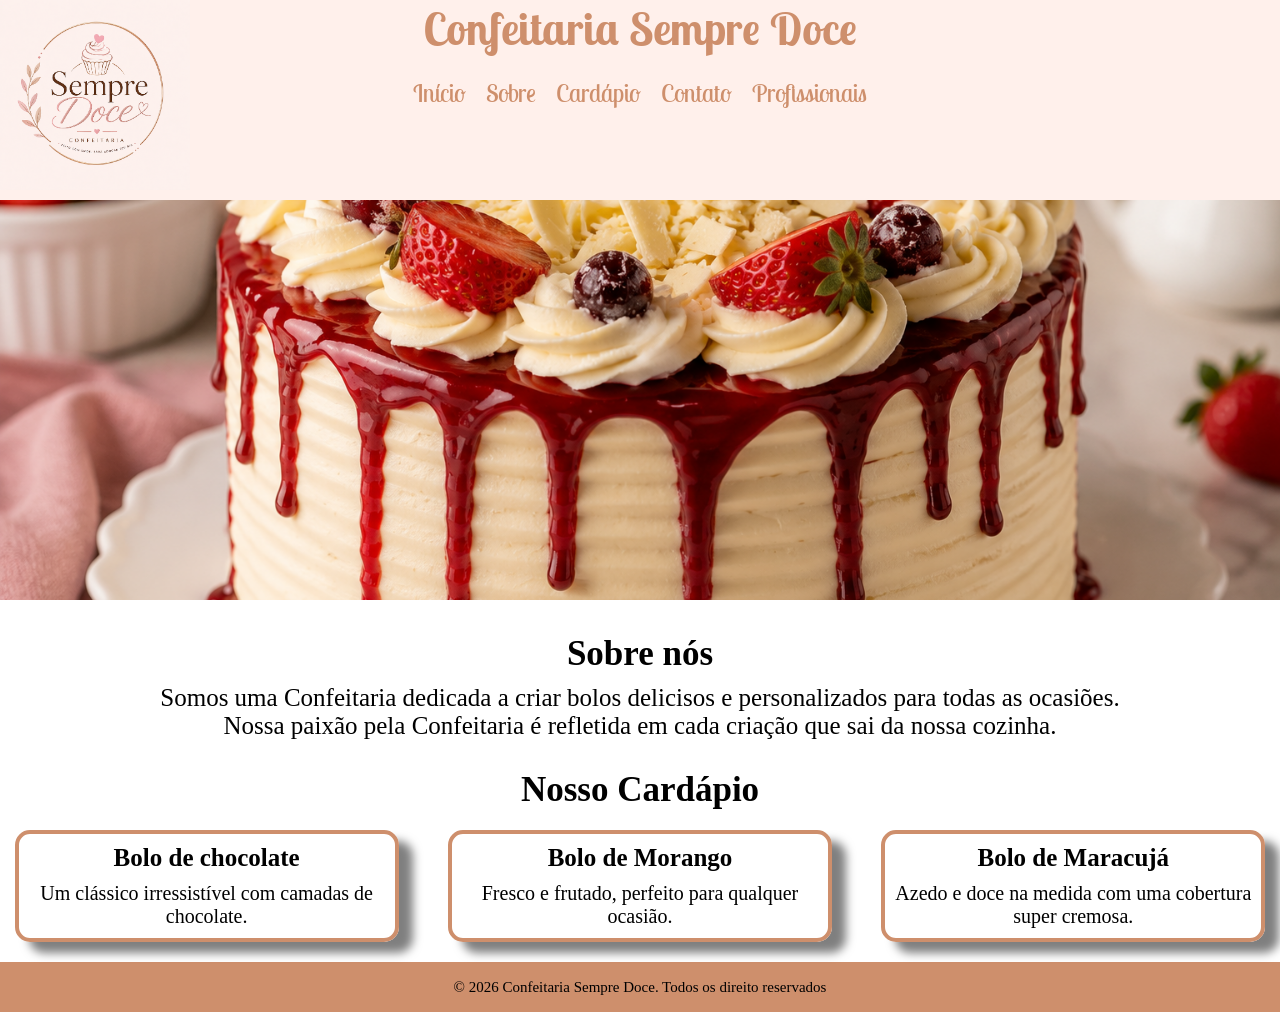
<file: index.html>
<!DOCTYPE html>
<html lang="pt-BR">

<head>
    <meta charset="UTF-8">
    <meta name="viewport" content="width=device-width, initial-scale=1.0">
    <title>Home</title>
    <link rel="stylesheet" href="css/index.css">
    <link rel="preconnect" href="https://fonts.googleapis.com">
    <link rel="preconnect" href="https://fonts.gstatic.com" crossorigin>
    <link
        href="https://fonts.googleapis.com/css2?family=Lobster+Two:ital,wght@0,400;0,700;1,400;1,700&family=Slabo+13px&display=swap"
        rel="stylesheet">
</head>

<body>
    <header>
        <div class="div-logo">
            <img class="logotipo" src="img/logo.png" alt="Logotipo da Confeitaria">
        </div>
        <div class="div-menu">
            <h1>
                Confeitaria Sempre Doce
            </h1>
            <br>
            <nav>
                <ul>
                    <li>
                        <a href="index.html">Início</a>
                    </li>
                    <li>
                        <a href="pages/sobre.html">Sobre</a>
                    </li>
                    <li>
                        <a href="pages/cardapio.html">Cardápio</a>
                    </li>
                    <li>
                        <a href="pages/contato.html">Contato</a>
                    </li>
                    <li>
                        <a href="pages/profissionais.html">Profissionais</a>
                    </li>
                </ul>
            </nav>
        </div>
        <div class="div-logo"></div>
    </header>

    <img id="img" class="img-bolo" src="img/bolo2.png" alt="">

    <section class="sobre">
        <h2>Sobre nós</h2>
        <p>
            Somos uma Confeitaria dedicada a criar bolos delicisos
            e personalizados para todas as ocasiões.<br>
            Nossa paixão pela Confeitaria é refletida em
            cada criação que sai da nossa cozinha.
        </p>
    </section>

    <section class="sobre">
        <h2>Nosso Cardápio</h2>
        <div class="menu-cardapio-itens">
            <div class="menu-cardapio-item">
                <h3>Bolo de chocolate</h3>
                <p>
                    Um clássico irressistível
                    com camadas de chocolate.
                </p>
            </div>
            <div class="menu-cardapio-item">
                <h3>Bolo de Morango</h3>
                <p>
                    Fresco e frutado, perfeito para qualquer ocasião.
                </p>
            </div>
            <div class="menu-cardapio-item">
                <h3>Bolo de Maracujá</h3>
                <p>
                    Azedo e doce na medida com uma cobertura super cremosa.
                </p>
            </div>
        </div>
    </section>

    <footer>
        &copy; 2026 Confeitaria Sempre Doce.
        Todos os direito reservados
    </footer>
</body>
<script src="js/index.js"></script>

</html>
</file>
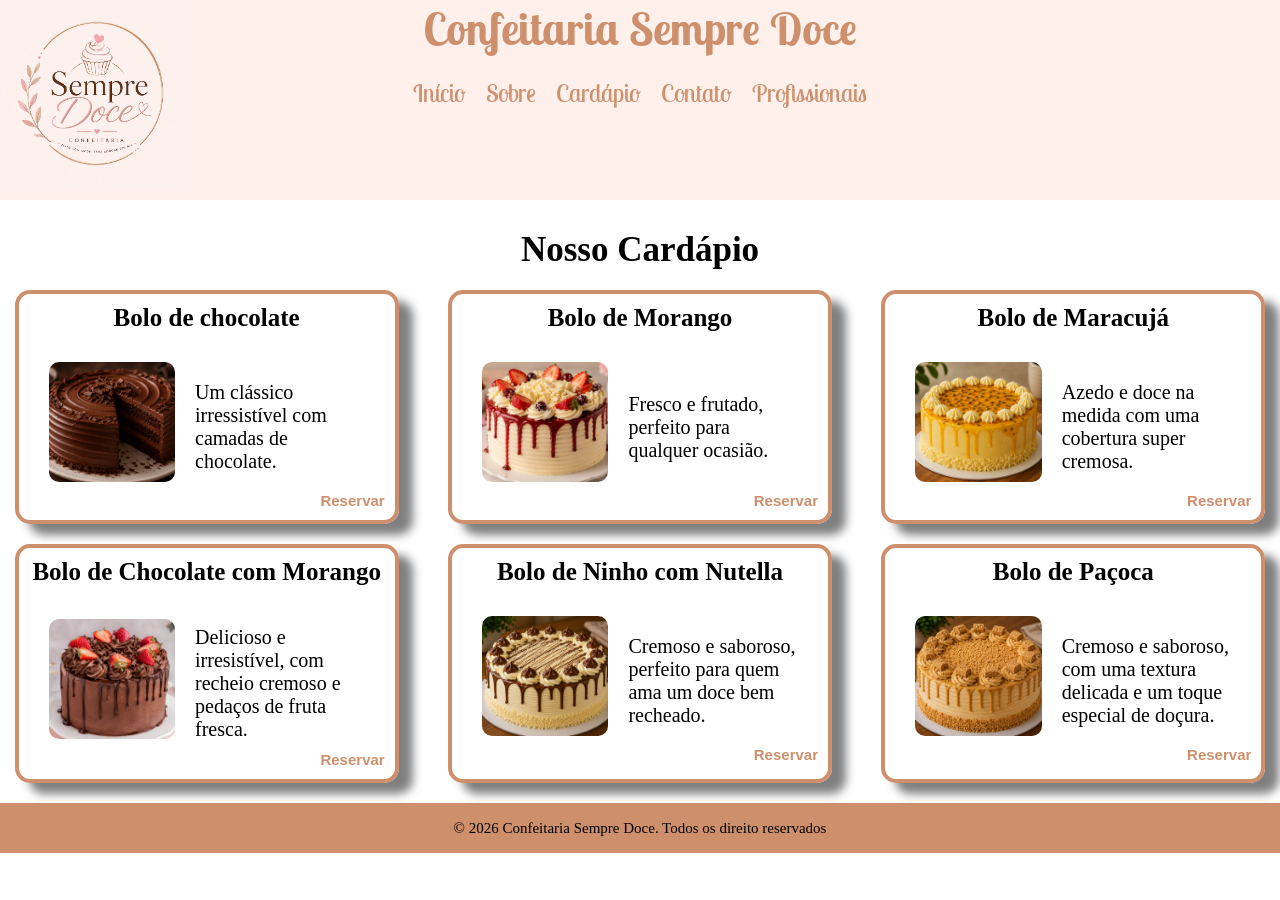
<file: pages/cardapio.html>
<!DOCTYPE html>
<html lang="pt-BR">

<head>
    <meta charset="UTF-8">
    <meta name="viewport" content="width=device-width, initial-scale=1.0">
    <title>Cardápio</title>
    <link rel="stylesheet" href="../css/index.css">
    <link rel="stylesheet" href="../css/cardapio.css">
    <link rel="preconnect" href="https://fonts.googleapis.com">
    <link rel="preconnect" href="https://fonts.gstatic.com" crossorigin>
    <link
        href="https://fonts.googleapis.com/css2?family=Lobster+Two:ital,wght@0,400;0,700;1,400;1,700&family=Slabo+13px&display=swap"
        rel="stylesheet">
</head>

<body>
    <header>
        <div class="div-logo">
            <img class="logotipo" src="../img/logo.png" alt="Logotipo da Confeitaria">
        </div>
        <div class="div-menu">
            <h1>
                Confeitaria Sempre Doce
            </h1>
            <br>
            <nav>
                <ul>
                    <li>
                        <a href="../index.html">Início</a>
                    </li>
                    <li>
                        <a href="sobre.html">Sobre</a>
                    </li>
                    <li>
                        <a href="cardapio.html">Cardápio</a>
                    </li>
                    <li>
                        <a href="contato.html">Contato</a>
                    </li>
                    <li>
                        <a href="profissionais.html">Profissionais</a>
                    </li>
                </ul>
            </nav>
        </div>
        <div class="div-logo"></div>
    </header>

    <section class="sobre">
        <h2>Nosso Cardápio</h2>
        <div class="menu-cardapio-itens">
            <div class="menu-cardapio-item">
                <h3>Bolo de chocolate</h3>
                <div class="div-card">
                    <img class="img-cardapio" src="../img/bolo4.png" alt="Bolo de Chocolate">
                    <p class="descricao">
                        Um clássico irressistível
                        com camadas de chocolate.
                    </p>
                </div>
                <div class="reservar">
                    <button class="button-reserva" onclick="abrir()">Reservar</button>
                </div>

            </div>
            <div class="menu-cardapio-item">
                <h3>Bolo de Morango</h3>
                <div class="div-card">
                    <img class="img-cardapio" src="../img/bolo2.png" alt="Bolo de Morango">
                    <p>
                        Fresco e frutado,
                        perfeito para qualquer ocasião.
                    </p>
                </div>

                <div class="reservar">
                    <button class="button-reserva" onclick="abrir()">Reservar</button>
                </div>

            </div>

            <div class="menu-cardapio-item">
                <h3>Bolo de Maracujá</h3>
                <div class="div-card">
                    <img class="img-cardapio" src="../img/bolo3.png" alt="Bolo de Morango">
                    <p>
                        Azedo e doce na medida com uma cobertura super cremosa.
                    </p>
                </div>
                <div class="reservar">
                    <button class="button-reserva" onclick="abrir()">Reservar</button>
                </div>

            </div>

            <div class="menu-cardapio-item">
                <h3>Bolo de Chocolate com Morango</h3>
                <div class="div-card">
                    <img class="img-cardapio" src="../img/bolo1.png" alt="Bolo de Morango">
                    <p>
                        Delicioso e irresistível, com recheio cremoso e pedaços de fruta fresca.
                    </p>
                </div>
                <div class="reservar">
                    <button class="button-reserva" onclick="abrir()">Reservar</button>
                </div>

            </div>

            <div class="menu-cardapio-item">
                <h3>Bolo de Ninho com Nutella</h3>
                <div class="div-card">
                    <img class="img-cardapio" src="../img/bolo5.png" alt="Bolo de Morango">
                    <p>
                        Cremoso e saboroso, perfeito para quem ama um doce bem recheado.
                    </p>
                </div>
                <div class="reservar">
                    <button class="button-reserva" onclick="abrir()">Reservar</button>
                </div>

            </div>

            <div class="menu-cardapio-item">
                <h3>Bolo de Paçoca</h3>
                <div class="div-card">
                    <img class="img-cardapio" src="../img/bolo6.png" alt="Bolo de Paçoca">
                    <p>
                        Cremoso e saboroso, com uma textura delicada e um toque especial de doçura.
                    </p>
                </div>
                <div class="reservar">
                    <button class="button-reserva" onclick="abrir()">Reservar</button>
                </div>

            </div>

        </div>
    </section>

    <div id="fade" class="hide"></div>

    <div id="modal" class="hide">
        <div class="centralizado">
            <h2>Realizar Reserva</h2>
            <img src="../img/qrcode-pix.png" alt="QRCode para pagamento via PIX">
        </div>

        <div class="fechar">
            <a href="">Fechar</a>
        </div>

    </div>
    <footer>
        &copy; 2026 Confeitaria Sempre Doce.
        Todos os direito reservados
    </footer>

</body>
<script src="../js/cardapio.js"></script>

</html>
</file>
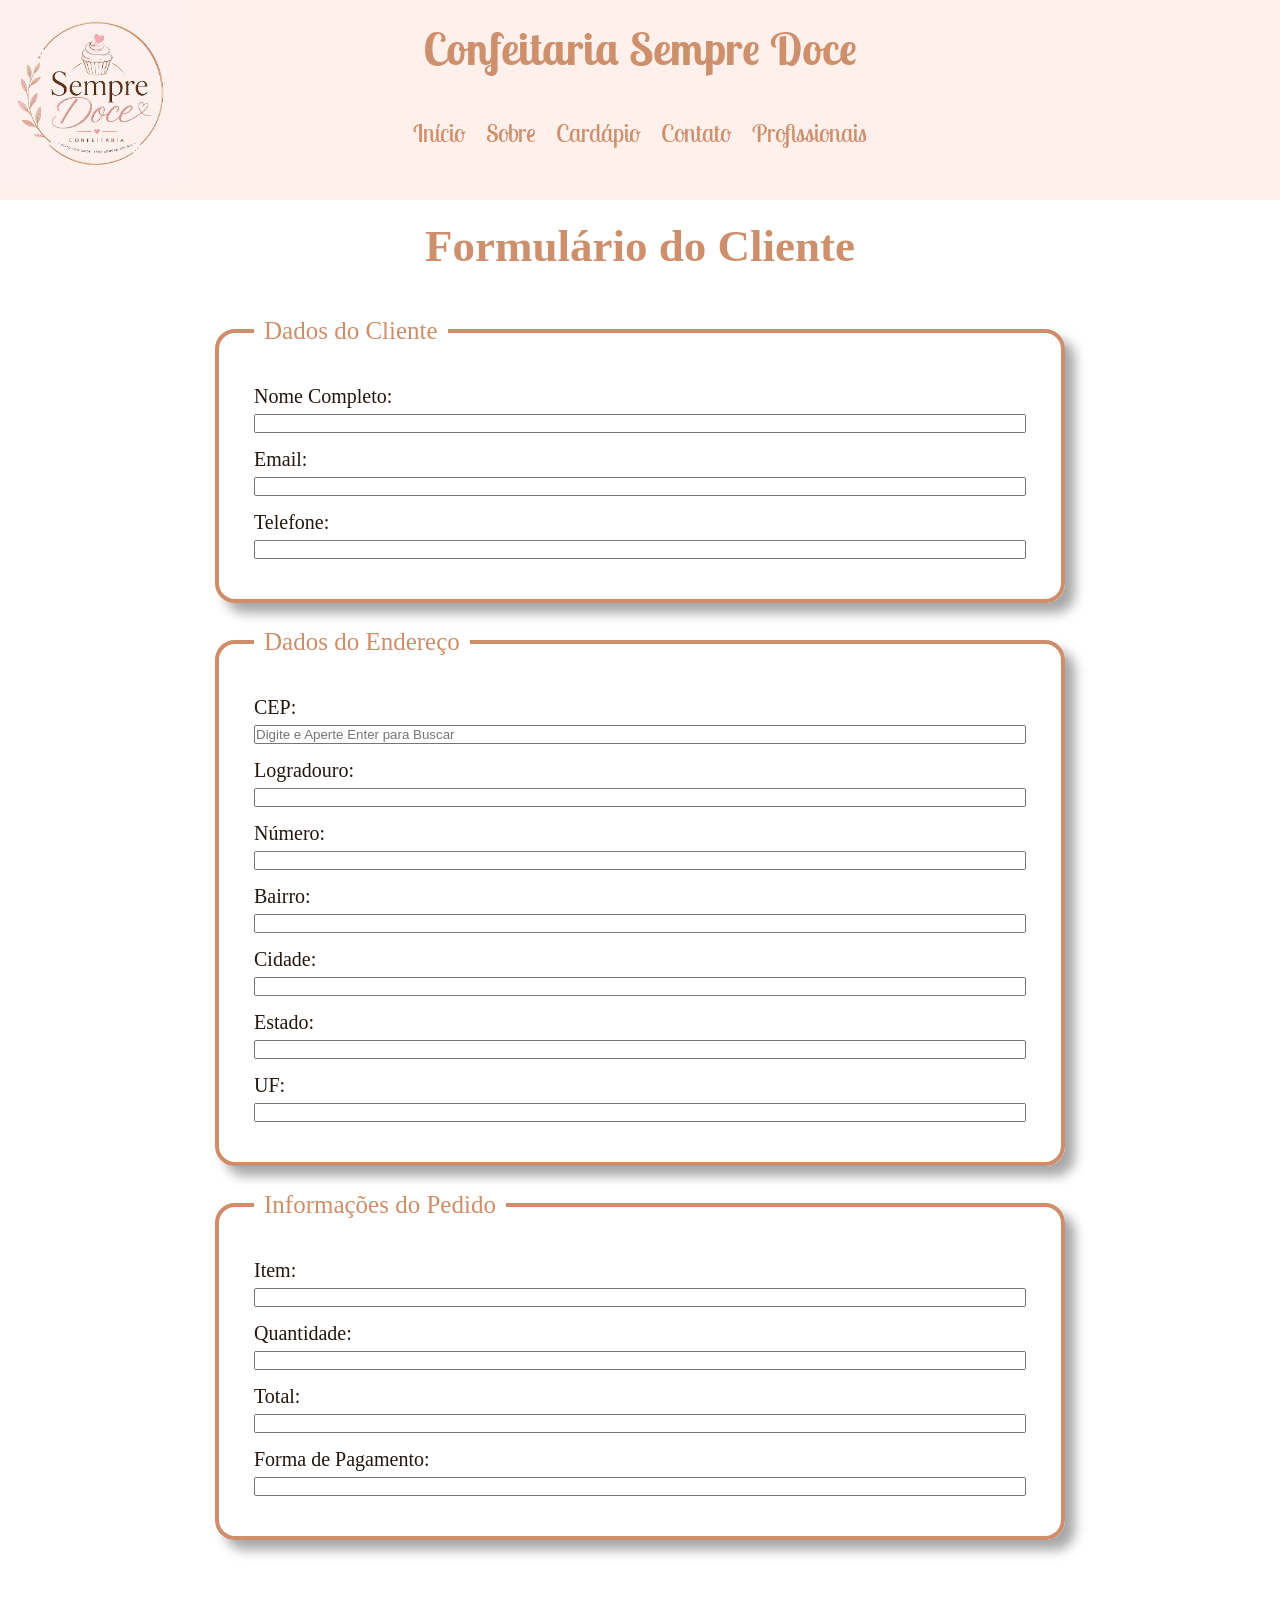
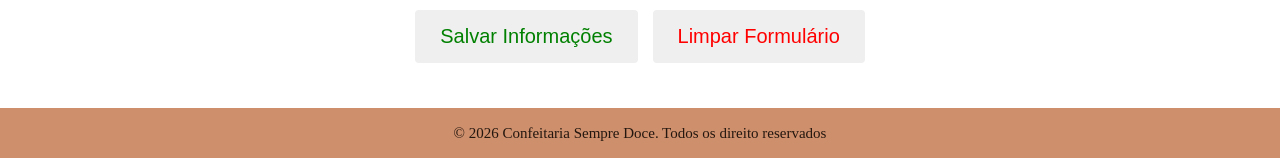
<file: pages/contato.html>
<!DOCTYPE html>
<html lang="pt-BR">
<head>
    <meta charset="UTF-8">
    <meta name="viewport" content="width=device-width, initial-scale=1.0">
    <title>Contato</title>
    <link rel="stylesheet" href="../css/contato.css">
    <link rel="stylesheet" href="../css/index.css">
</head>
<body>
    <header>
        <div class="div-logo">
            <img class="logotipo" src="../img/logo.png" alt="Logotipo da Confeitaria">
        </div>
        <div class="div-menu">
            <h1>
                Confeitaria Sempre Doce
            </h1>
            <br>
            <nav>
                <ul>
                    <li>
                        <a href="../index.html">Início</a>
                    </li>
                    <li>
                        <a href="sobre.html">Sobre</a>
                    </li>
                    <li>
                        <a href="cardapio.html">Cardápio</a>
                    </li>
                    <li>
                        <a href="contato.html">Contato</a>
                    </li>
                    <li>
                        <a href="profissionais.html">Profissionais</a>
                    </li>
                </ul>
            </nav>
        </div>
        <div class="div-logo"></div>
    </header>

    <h1>Formulário do Cliente</h1>

    <form>
        <div class="container">

            <fieldset>
                <legend>Dados do Cliente</legend>

                <div>
                    <label>Nome Completo:</label>
                    <input type="text">
                </div>

                <div>
                    <label>Email:</label>
                    <input type="email">
                </div>

                <div>
                    <label>Telefone:</label>
                    <input type="tel">
                </div>

            </fieldset>

            <fieldset>
                <legend>Dados do Endereço</legend>

                <div>
                    <label>CEP:</label>
                    <input onkeydown="buscar(event)" id="cep" type="text" placeholder="Digite e Aperte Enter para Buscar">
                </div>

                <div>
                    <label>Logradouro:</label>
                    <input id="logradouro" type="text">
                </div>

                <div>
                    <label>Número:</label>
                    <input type="number">
                </div>

                <div>
                    <label>Bairro:</label>
                    <input id="bairro" type="text">
                </div>

                <div>
                    <label>Cidade:</label>
                    <input id="cidade" type="text">
                </div>

                <div>
                    <label>Estado:</label>
                    <input id="estado" type="text">
                </div>

                <div>
                    <label>UF:</label>
                    <input id="uf" type="text">
                </div>

            </fieldset>

            <fieldset>
                <legend>Informações do Pedido</legend>

                <div>
                    <label>Item:</label>
                    <input type="text">
                </div>

                <div>
                    <label>Quantidade:</label>
                    <input type="number">
                </div>

                <div>
                    <label>Total:</label>
                    <input type="text">
                </div>

                <div>
                    <label>Forma de Pagamento:</label>
                    <input type="text">
                </div>

            </fieldset>
        </div>

        <div class="container botoes">
            <button type="submit" onclick="cadastrar(event)">Salvar Informações</button>
            <button type="reset">Limpar Formulário</button>
        </div>

    </form>
    
    <footer>
        &copy; 2026 Confeitaria Sempre Doce.
        Todos os direito reservados
    </footer>
</body>
<script src="../js/contato.js"></script>
</html>
</file>
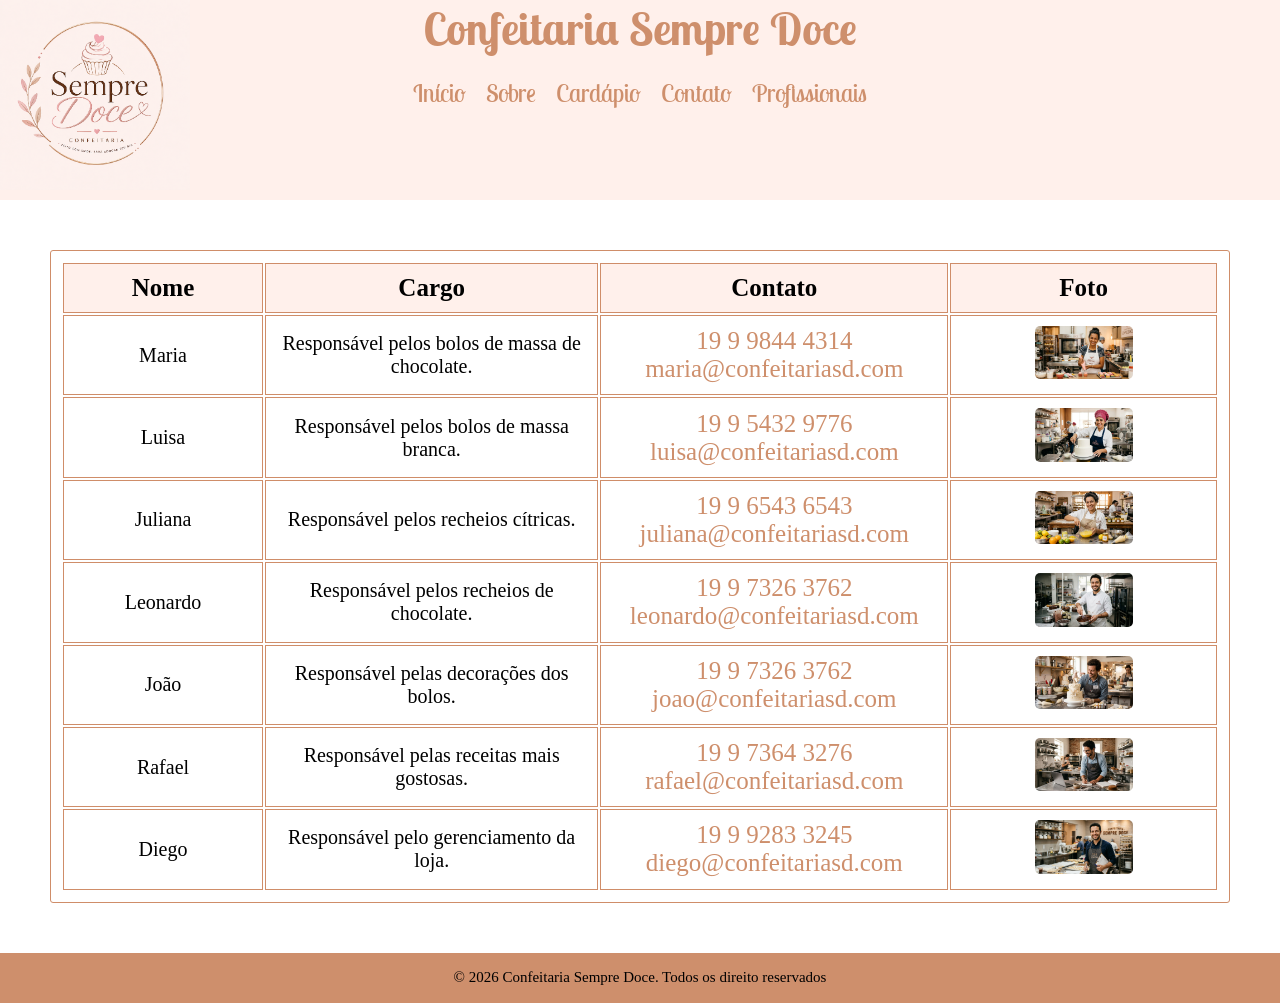
<file: pages/profissionais.html>
<!DOCTYPE html>
<html lang="pt-BR">

<head>
    <meta charset="UTF-8">
    <meta name="viewport" content="width=device-width, initial-scale=1.0">
    <title>Profissionais</title>
    <link rel="stylesheet" href="../css/index.css">
    <link rel="stylesheet" href="../css/profissionais.css">
    <link rel="preconnect" href="https://fonts.googleapis.com">
    <link rel="preconnect" href="https://fonts.gstatic.com" crossorigin>
    <link
        href="https://fonts.googleapis.com/css2?family=Lobster+Two:ital,wght@0,400;0,700;1,400;1,700&family=Slabo+13px&display=swap"
        rel="stylesheet">
</head>

<body>
    <header>
        <div class="div-logo">
            <img class="logotipo" src="../img/logo.png" alt="Logotipo da Confeitaria">
        </div>
        <div class="div-menu">
            <h1>
                Confeitaria Sempre Doce
            </h1>
            <br>
            <nav>
                <ul>
                    <li>
                        <a href="../index.html">Início</a>
                    </li>
                    <li>
                        <a href="sobre.html">Sobre</a>
                    </li>
                    <li>
                        <a href="cardapio.html">Cardápio</a>
                    </li>
                    <li>
                        <a href="contato.html">Contato</a>
                    </li>
                    <li>
                        <a href="profissionais.html">Profissionais</a>
                    </li>
                </ul>
            </nav>
        </div>
        <div class="div-logo"></div>
    </header>
    <section class="sobre">
        <table>
            <thead>
                <tr>
                    <td width="15%" >Nome</td>
                    <td width="25%">Cargo</td>
                    <td width="20%">Contato</td>
                    <td width="20%">Foto</td>
                </tr>
            </thead>

            <tbody>
                <tr>
                    <td>Maria</td>
                    <td>Responsável pelos bolos de massa de chocolate.</td>
                    <td><a href="tel:+55 19 9 9844 4314"> 19 9 9844 4314</a> 
                        <a href="mailto:maria@confeitariasd.com">maria@confeitariasd.com</a>
                    </td>
                    <td>
                        <img src="../img/funcionaria-maria.jpg" alt="">
                    </td>
                </tr>
                <tr>
                    <td>Luisa</td>
                    <td>Responsável pelos bolos de massa branca.</td>
                    <td><a href="tel:+55 19 9 5432 9776">19 9 5432 9776</a> 
                        <a href="mailto:luisa@confeitariasd.com">luisa@confeitariasd.com</a>
                    </td>
                    <td>
                        <img src="../img/funcionaria-luisa.jpg" alt="">
                    </td>
                </tr>
                <tr>
                    <td>Juliana</td>
                    <td>Responsável pelos recheios cítricas.</td>
                    <td><a href="tel:+55 19 9 6543 6543">19 9 6543 6543</a> 
                        <a href="mailto:juliana@confeitariasd.com">juliana@confeitariasd.com</a>
                    </td>
                    <td>
                        <img src="../img/funcionaria-juliana.jpg" alt="">
                    </td>
                </tr>
                <tr>
                    <td>Leonardo</td>
                    <td>Responsável pelos recheios de chocolate.</td>
                    <td><a href="tel:+55 19 9 7326 3762">19 9 7326 3762</a> 
                        <a href="mailto: leonardo@confeitariasd.com"> leonardo@confeitariasd.com</a>
                    </td>
                    <td>
                        <img src="../img/funcionario- leonardo.jpg" alt="">
                    </td>
                </tr>
                <tr>
                    <td>João</td>
                    <td>Responsável pelas decorações dos bolos.</td>
                    <td><a href="tel:+55 19 9 7326 3762">19 9 7326 3762</a> 
                        <a href="mailto: joao@confeitariasd.com"> joao@confeitariasd.com</a>
                    </td>
                    <td>
                        <img src="../img/funcionario-joao.jpg" alt="">
                    </td>
                </tr>
                <tr>
                    <td>Rafael</td>
                    <td>Responsável pelas receitas mais gostosas.</td>
                    <td><a href="tel:+55 19 9 7364 3276">19 9 7364 3276</a>  
                        <a href="mailto:rafael@confeitariasd.com">rafael@confeitariasd.com</a>
                    </td>
                    <td>
                        <img src="../img/funcionario-rafael.jpg" alt="">
                    </td>
                </tr>
                <tr>
                    <td>Diego</td>
                    <td>Responsável pelo gerenciamento da loja.</td>
                    <td><a href="tel:+55 19 9 9283 3245">19 9 9283 3245</a>
                        <a href="mailto:diego@confeitariasd.com">diego@confeitariasd.com</a>
                    </td>
                    <td>
                        <img src="../img/funcionario-diego.jpg" alt="">
                    </td>
                </tr>
            </tbody>
        </table>

    </section>
         
    <footer>
        &copy; 2026 Confeitaria Sempre Doce.
        Todos os direito reservados
    </footer>

</body>
</html>
</file>
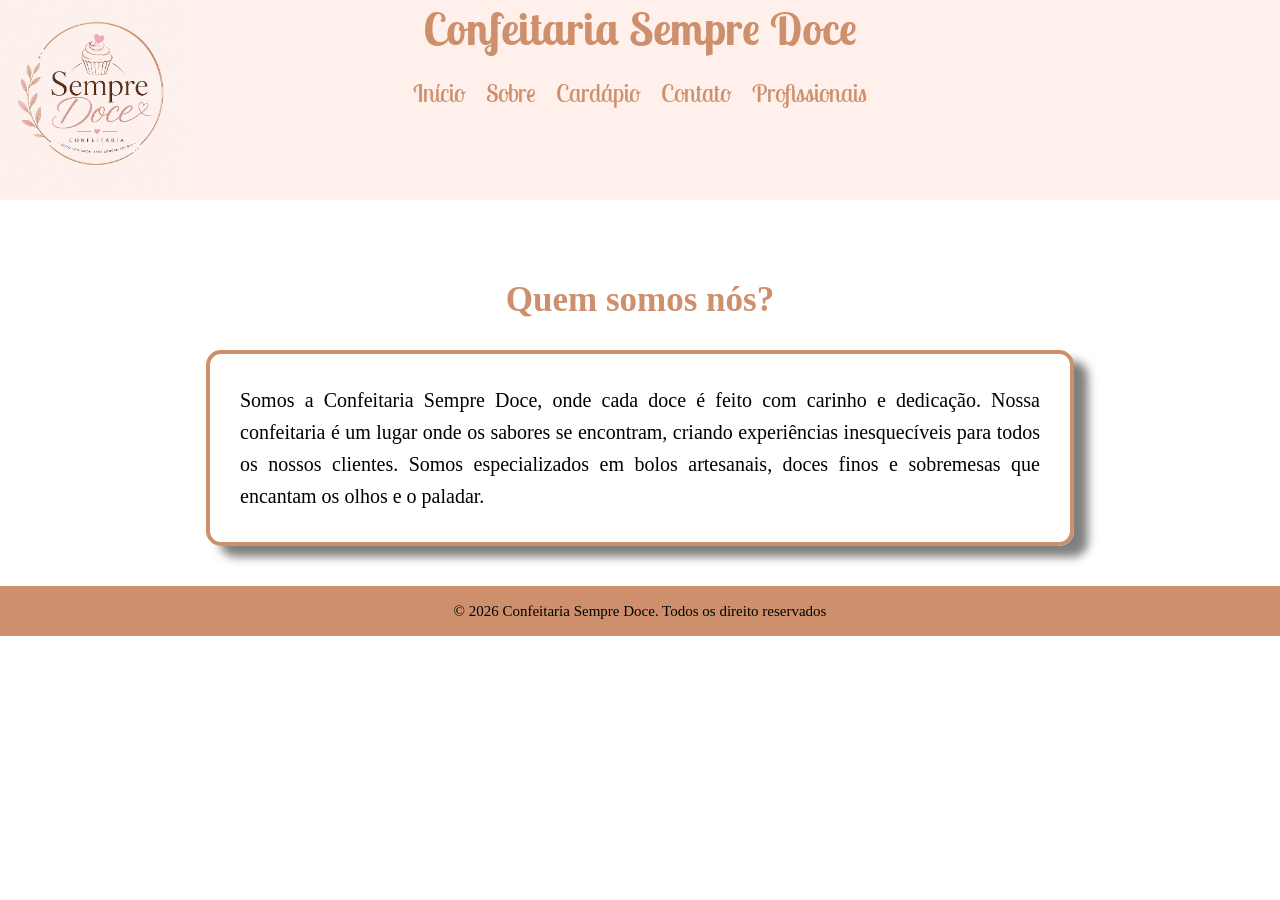
<file: pages/sobre.html>
<!DOCTYPE html>
<html lang="pt-BR
">
<head>
    <meta charset="UTF-8">
    <meta name="viewport" content="width=device-width, initial-scale=1.0">
    <title>Sobre</title>
    <link rel="stylesheet" href="../css/index.css">
    <link rel="stylesheet" href="../css/sobre.css">
    <link rel="preconnect" href="https://fonts.googleapis.com">
    <link rel="preconnect" href="https://fonts.gstatic.com" crossorigin>
    <link
        href="https://fonts.googleapis.com/css2?family=Lobster+Two:ital,wght@0,400;0,700;1,400;1,700&family=Slabo+13px&display=swap"
        rel="stylesheet">
</head>
<body>
     <header>
        <div class="div-logo">
            <img class="logotipo" src="../img/logo.png" alt="Logotipo da Confeitaria">
        </div>
        <div class="div-menu">
            <h1>
                Confeitaria Sempre Doce
            </h1>
            <br>
            <nav>
                <ul>
                    <li>
                        <a href="../index.html">Início</a>
                    </li>
                    <li>
                        <a href="sobre.html">Sobre</a>
                    </li>
                    <li>
                        <a href="cardapio.html">Cardápio</a>
                    </li>
                    <li>
                        <a href="contato.html">Contato</a>
                    </li>
                    <li>
                        <a href="profissionais.html">Profissionais</a>
                    </li>
                </ul>
            </nav>
        </div>
        <div class="div-logo"></div>
    </header>
    <section class="sobre">
    <h2>Quem somos nós?</h2>

    <div class="conteudo">
        <p>
            Somos a Confeitaria Sempre Doce, onde cada doce é feito com
            carinho e dedicação. Nossa confeitaria é um lugar onde os
            sabores se encontram, criando experiências inesquecíveis para
            todos os nossos clientes. Somos especializados em bolos
            artesanais, doces finos e sobremesas que encantam os olhos
            e o paladar.
        </p>
    </div>
    </section>
    <footer>
        &copy; 2026 Confeitaria Sempre Doce.
        Todos os direito reservados
    </footer>
</body>
</html>
</file>
<file: css/index.css>
* {
    margin: 0;
    padding: 0;
}

header {
    background-color: #FFF0EB;
    font-family: "Lobster Two", sans-serif;
    height: 200px;
    display: flex;
}

.div-logo {
    width: 20%;
    height: 194px;
}

.div-menu {
    width: 80%;
    height: 194px;
    align-items: center;
    display: flex;
    flex-direction: column;
    justify-items: center;
}

.logotipo {
    width: 190px;
}

ul {
    list-style-type: none;
    display: flex;
    gap: 20px;
    justify-content: center;
}

h1 {
    font-size: 45px;
    color: #CE8F6C;
}

a {
    font-size: 25px;
    text-decoration: none;
    color: #CE8F6C;
}

a:hover {
    cursor: pointer;
    text-decoration: underline;
}

.div-img {
    height: 100px;
}

.img-bolo {
    width: 100%;
    height: 400px;
    object-fit: cover;
}

.sobre {
    text-align: center;
    margin-top: 10px;
}

h2 {
    font-size: 35px;
    margin-top: 30px;
}

p {
    font-size: 25px;
    margin-top: 10px;
}

/* CARDS DO CARDÁPIO */

.menu-cardapio-itens {
    display: flex;
    flex-wrap: wrap;
    justify-content: space-around;
    gap: 20px;
    margin-top: 20px;
}

.menu-cardapio-item {
    border: 4px solid #CE8F6C;
    border-radius: 15px;
    width: 30%;
    box-shadow: 14px 11px 10px rgba(0, 0, 0, 0.5);
    padding: 10px;
    box-sizing: border-box;
}

h3 {
    font-size: 25px;
    font-weight: bold;
}

.menu-cardapio-item p {
    font-size: 20px;
}

footer {
    background-color: #CE8F6C;
    height: 50px;
    margin-top: 20px;
    font-size: 15px;
    display: flex;
    justify-content: center;
    align-items: center;
}
</file>
<file: css/cardapio.css>
.img-cardapio {
    width: 40%;
    height: 120px;
    object-fit: cover;
    border-radius: 10px;
}

.div-card {
    display: flex;
    align-items: center;
    gap: 20px;
    padding: 10px 20px;
}

.div-card p {
    font-size: 20px;
    text-align: left;
    width: auto;
    flex: 1;
}

.menu-cardapio-item h3 {
    margin-bottom: 20px;
}

.reservar {
    text-align: right;
}

.reservar a {
    font-size: 15px;
    margin-right: 10px;
}
.hide {
    display: none;
}

.fade {
    position: fixed;
    top: 0;
    left: 0;
    width: 100%;
    height: 100%;
    background-color: rgba(0, 0, 0, 0.5);
    z-index: 1;
}

.modal {
    position: fixed;
    top: 50%;
    left: 50%;
    transform: translate(-50%, -50%);
    background-color: white;
    border-radius: 10px;
    width: 300px;
    padding: 20px;
    z-index: 2;
}

.fechar {
    text-align: right;
}

.button-reserva {
    text-decoration: none;
    cursor: pointer;
    font-size: 15px;
    background-color: transparent;
    border: 0px;
    color: #CE8F6C;
    font-weight: bold;
}
.button-reserva:hover {
    text-decoration: underline;
}

.centralizado {
    text-align: center;
}
</file>
<file: css/contato.css>
@import url('https://fonts.googleapis.com/css2?family=Lobster+Two:wght@400;700&family=Lora:wght@400;500;600;700&display=swap');

* {
    box-sizing: border-box;
}

body {
    margin: 0;
    background-color: white;
    color: #24170f;
}

h1 {
    text-align: center;
    font-size: 40px;
    color: #cf8d69;
    margin: 20px 0;
}

/* Organiza os grupos um embaixo do outro */
.container {
    display: flex;
    flex-direction: column;
    align-items: center;
    gap: 25px;
    padding: 25px 15px;
}


fieldset {
    width: 100%;
    max-width: 850px;
    min-width: 0;
    font-size: 20px;
    border: 4px solid #cf8d69;
    border-radius: 20px;
    padding: 25px 35px;
    background-color: white;
    box-shadow: 10px 10px 12px rgba(0, 0, 0, 0.35);
}

legend {
    font-size: 25px;
    color: #cf8d69;
    padding: 0 10px;
    margin-bottom: 15px;
}


/* Cada campo fica em uma linha */
fieldset div {
    display: flex;
    flex-direction: column;
    align-items: stretch;
    gap: 6px;
    margin-bottom: 15px;
}

fieldset label {
    width: 100%;
    text-align: left;
}

fieldset input,
fieldset select,
fieldset textarea {
    width: 100%;
}

input:focus,
select:focus,
textarea:focus {
    border-color: #cf8d69;
    box-shadow: 0 0 4px #cf8d6960;
}

/* Mantém os botões lado a lado */

.botoes {
    display: flex;
    flex-direction: row;
    justify-content: center;
    align-items: center;
    gap: 15px;
    flex-wrap: nowrap;
    margin: 20px;
}

.botoes button {
    width: auto;
    white-space: nowrap;
    font-size: 20px;
    border: none;
    padding: 15px 25px;
    border-radius: 4px;
    cursor: pointer;
}

button:hover {
    text-decoration: underline;
}

button[type="reset"] {
    color: red;
}

button[type="submit"] {
    color: green;
}

/* Adaptação para celulares */
@media (max-width: 600px) {
    h1 {
        font-size: 32px;
    }

    .container {
        padding: 10px;
    }

    fieldset {
        padding: 15px;
    }

    .botoes {
        flex-direction: column;
        margin: 10px;
    }

    button {
        width: 100%;
    }
}
</file>
<file: css/profissionais.css>
table {
    border: 1px solid;
    border-radius: 3px;
    border-color: #cf8d69;
    padding: 10px;
}
table img {
    width: 40%;
    border-radius: 5px;
}
table img:hover { 
    width: 70%;
    transition: 0.3s;
    cursor: pointer;
}
table td {
    border: 1px solid;
    padding: 10px;
    border-color: #cf8d69;
    padding: 10px;
}
table thead tr {
    font-weight: bold;
    font-size: 25px;
    background-color: #FFF0EB;
}
table tbody tr {
    font-size: 20px;
}
.sobre {
    margin: 50px;
}
</file>
<file: css/sobre.css>
.sobre {
    text-align: center;
    margin-top: 30px;
    padding: 20px;
}

.sobre h2 {
    font-size: 35px;
    color: #CE8F6C;
    margin-bottom: 30px;
}

.conteudo {
    border: 4px solid #CE8F6C;
    border-radius: 15px;
    width: 70%;
    margin: 0 auto;
    padding: 30px;
    box-sizing: border-box;
    box-shadow: 14px 11px 10px rgba(0, 0, 0, 0.5);
}

.conteudo p {
    font-size: 20px;
    line-height: 1.6;
    text-align: justify;
    margin: 0;
}
</file>
